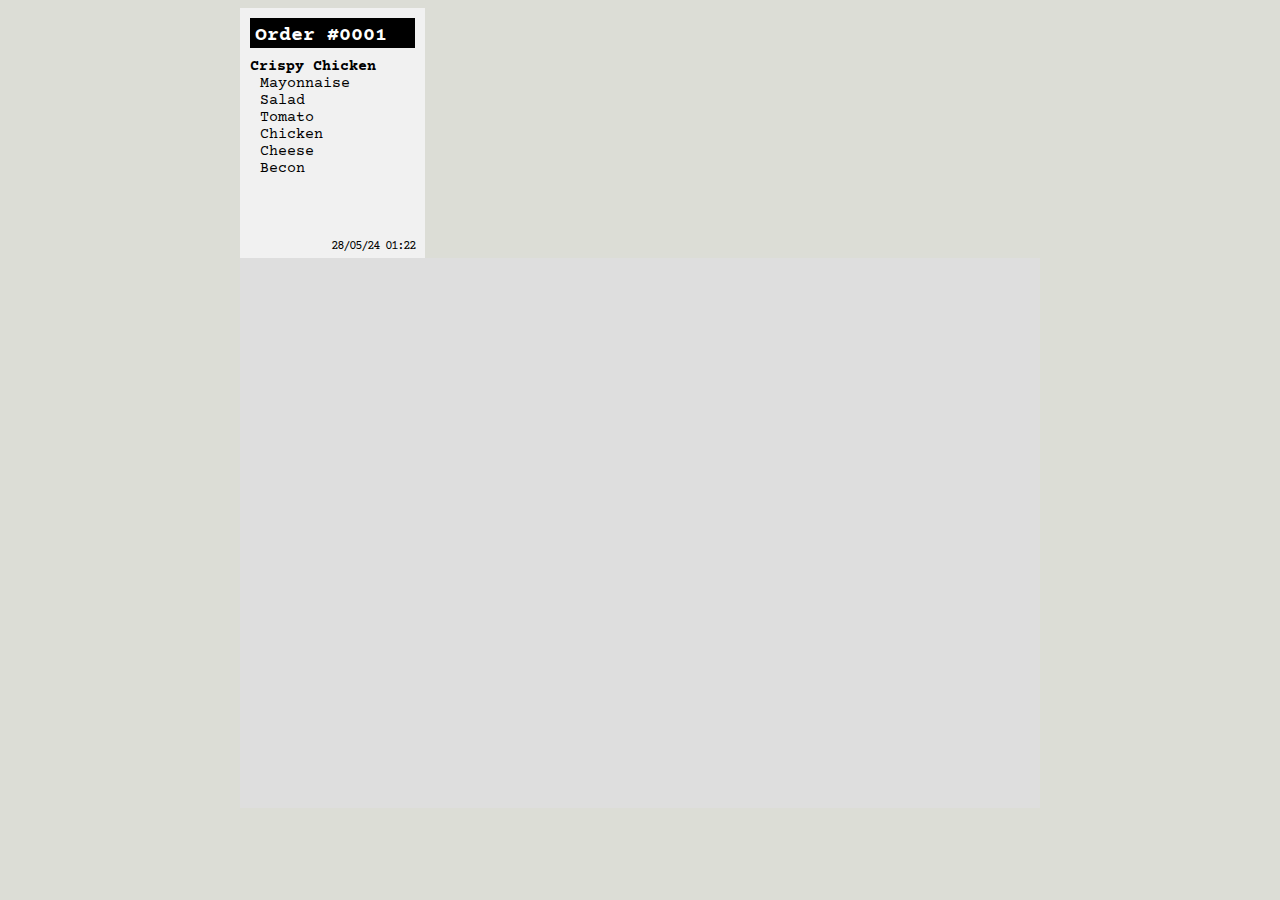
<file: Burger/index.html>
<head>
    <link rel="stylesheet" href="styles.css">
    <meta charset="utf-8">
    <title>Burger House</title>
    <link rel="preconnect" href="https://fonts.googleapis.com">
    <link rel="preconnect" href="https://fonts.gstatic.com" crossorigin>
    <link href="https://fonts.googleapis.com/css2?family=Courier+Prime:ital,wght@0,400;0,700;1,400;1,700&display=swap" rel="stylesheet">
    <script src="script.js"></script>
    <script src="https://ajax.googleapis.com/ajax/libs/jquery/3.7.1/jquery.min.js"></script>
</head>

<body>
    <div class="local">
        <div class="orders">

            <div class="order order-1">
                <div class="order-header">
                    Order #0001
                </div>
                <div class="order-content">
                    
                </div>
                <div class="order-date">
                    28/05/24 01:22
                </div>
            </div>

        </div>

        <div class="kitchen">

        </div>
    </div>

    <script>
        createOrder();
    </script>
</body>
</file>
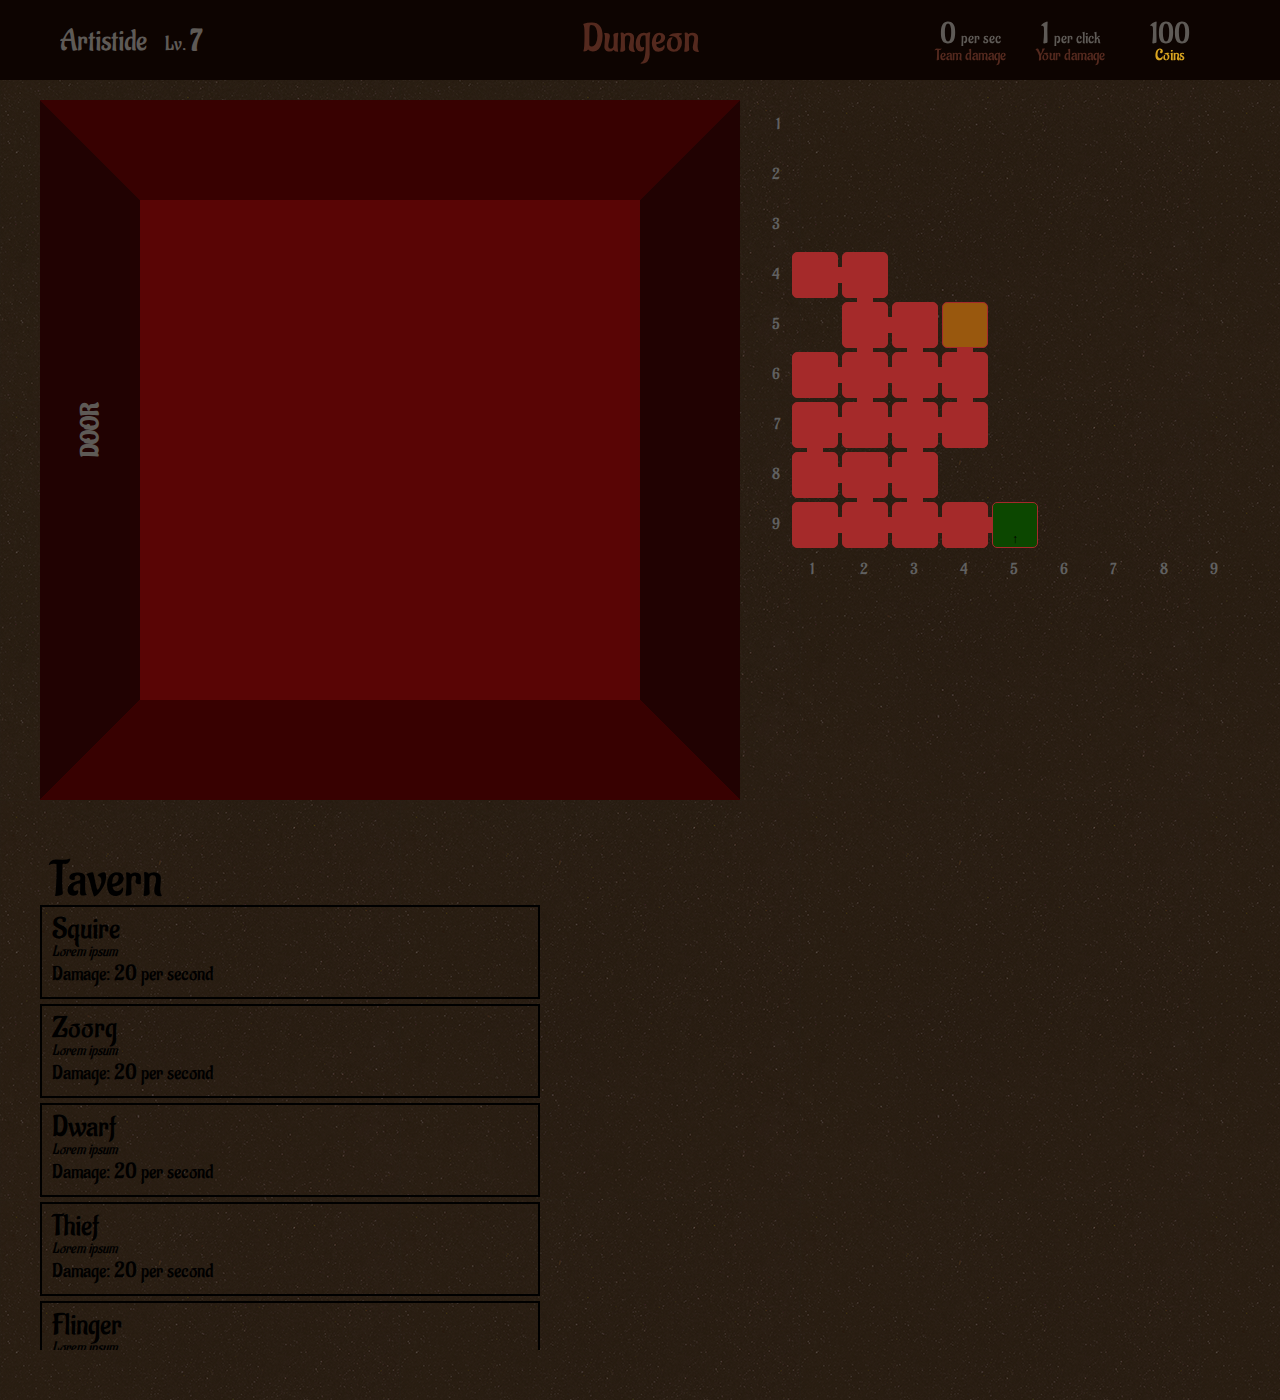
<file: Dungeon/index.html>
<head>
    <link href="https://fonts.googleapis.com/css?family=Oleo+Script+Swash+Caps" rel="stylesheet">
    <link href="https://fonts.googleapis.com/css?family=Aladin" rel="stylesheet">
    <link rel="stylesheet" href="styles.css">
    <script src="https://ajax.googleapis.com/ajax/libs/jquery/3.5.1/jquery.min.js"></script>
    <meta charset="UTF-8">
</head>

<body>
    <div class="header">
        <div class="header-menu header-left">
            <div class="header-counter-height-left">
            <span class="player-name">Artistide</span>
            <span class="player-level">Lv. </span><span class="player-level-number">7</span>
            </div>
        </div>
        <div class="header-menu header-logo">
            <span class="logo-text">Dungeon</span>
        </div>
        <div class="header-menu header-right">
             <div class="header-right-menu">
                <div class="header-counter-height"><span class="coin-number">100</span></div>
                <span class="coin-text">Coins</span>
            </div>
            <div class="header-right-menu">
                <div class="header-counter-height"><span class="damage-number your-damage-number">1</span><span class="damage-number-add">per click</span></div>
                <span class="damage-text">Your damage</span>
            </div>
            <div class="header-right-menu">
                <div class="header-counter-height"><span class="damage-number team-damage-number">0</span><span class="damage-number-add">per sec</span></div>
                <span class="damage-text">Team damage</span>
            </div>
        </div>
    </div>
    <div class="wrapper">
        <div class="dungeon-container">
            <svg class="dungeon-wall-top" height="100px" width="700px">
                <polygon points="0,0 700,0 600,100 100,100"/>
            </svg>
            <svg class="dungeon-wall-left" height="700px" width="100px">
                <polygon points="0,0 100,100 100,600 0,700"/>
            </svg>
            <svg class="dungeon-wall-right" height="700px" width="100px">
                <polygon points="100,0 100,700 0,600 0,100"/>
            </svg>
            <svg class="dungeon-wall-bottom" height="100px" width="700px">
                <polygon points="100,0 600,0 700,100 0,100"/>
            </svg>
            <div class="dungeon-door dungeon-door-left">DOOR</div>
            <div class="dungeon-door dungeon-door-middle">DOOR</div>
            <div class="dungeon-door dungeon-door-right">DOOR</div>
            <div class="dungeon-door dungeon-door-back">DOOR</div>
        </div>
        <div class="map-container">
            <div class="legend-left"></div>
            <div class="map"></div>
            <div class="legend-bottom"></div>
        </div>

        <div class="tavern-container">
            <div class="tavern-title">
                <span>Tavern</span>
            </div>
            <div class="tavern-list">
            </div>
        </div>
    </div>
</body>

<head>
<script type="text/javascript" src="script.js"></script>
</head>
</file>
<file: Burger/styles.css>
body {
    background-color: #dcddd6;
}

.local {
    width: 800px;
    height: 800px;
    margin: auto;
}

.orders {
    width: 800px;
    height: 250px;
    position: relative;
}

.kitchen {
    width: 800px;
    height: 550px;
    background-color: #dedede;
    text-align: center;
    position: relative;
}

.ingredient {
    position: absolute;
    left: 250px;
    top: 0px;
    width: 280px;
    height: 20px;
    font-family: Arial;
    font-weight: bold;
    font-size: 20px;
    line-height: 20px;
    padding: 10px;
    background-color: #cecece;
    margin: 0;
    float: center;
}

.order {
    width: 165px;
    margin-right: 20px;
    height: 230px;
    background-color: #f1f1f1;
    float: left;
    font-family: "Courier Prime";
    text-transform: capitalize;
    padding: 10px;
    font-size: 15px;
    position: absolute;
    overflow: hidden;
}

.order-2, .order-3, .order-4 {
    position: absolute;
    right: 0px;
}

div.order:last-of-type {
    margin-right: 0px;
}

.order-header {
    font-weight: bold;
    font-size: 20px;
    line-height: 35px;
    height: 30px;
    color: #fff;
    background-color: #000;
    padding-left: 5px;
}

.order-content {
    padding-top: 10px;
}

.order-name {
    font-weight: bold;
}

.order-ingredient {
    margin-left: 10px;
}

.order-beverage {
    font-weight: bold;
}

.order-date {
    position: absolute;
    bottom: 5px;
    right: 10px;
    letter-spacing: -2px;
    font-size: 13px;
}

.ingredient-bun {
    background-color: orange;
}

.ingredient-salad {
    background-color: green;
}

.ingredient-cheese {
    background-color: yellow;
}

.ingredient-jalapeno {
    background-color: darkgreen;
}

.ingredient-beef {
    background-color: brown;
}

.ingredient-becon {
    background-color: darkred;
}

.ingredient-onion {
    background-color: purple;
}

.ingredient-tomato {
    background-color: lightcoral;
}

.ingredient-mayonnaise {
    background-color: white;
}

.ingredient-ketchup {
    background-color: red;
}

.ingredient-pickle {
    background-color: greenyellow;
}
</file>
<file: Dungeon/styles.css>
body {
	background: linear-gradient(rgba(68,40,11,.5), rgba(68,40,11,.5)),
    url('bg.png');
	margin: auto;
	font-family: 'Aladin';
}

.header {
	margin: auto;
	width: 100%;
	height: 80px;
	background-color:#0d0401;
	display: flex;
	justify-content: center;
	color: #5e5a56;
	position: fixed;
	top: 0px;
	left: 0px;
	z-index: 1;
}

.header div {
	height: 100%;
	justify-content: start;
}

.header div span {

}

.header-logo {
	font-family: 'Aladin';
	color:#54291e;
	width: 150px;
	line-height: 80px;
	text-align: center;
}

.header-logo span {
	text-align: center;
	width: 150px;
}

.header-left, .header-right {
	width: 505px;
}

.header-left: {
	margin-left: 20px;
}

.header-right {
	text-align: right;
}

.header-right-menu {
	float: right;
	text-align: center;
	min-width: 100px;
	margin-top: 8px;
}

.damage-number {
	font-size: 30px;
	margin-right: 5px;
	position: relative;
}

.damage-text {
	color: #54291e;
}

.header-counter-height {
	height: 30px !important;
	overflow: hidden;
	margin-top: 8px;
	margin-bottom: 0px;
}

.header-counter-height-left {
	height: 30px !important;
	overflow: hidden;
	margin-top: 23px !important;
}

.coin-number {
	font-size: 30px;
	position: relative;
}

.coin-text {
	color: goldenrod;
}

.header-right-menu span {

}

.player-name {
	font-size: 30px;
	margin-right: 15px;
}

.player-level {
	font-size: 20px;
}

.player-level-number {
	font-size: 30px;
	font-weight: bold;
	position: relative;
}

.logo-text {
	display: table-cell;
	vertical-align: middle;
	font-size: 40px;
	text-align: center;
}

.wrapper {
	margin: auto;
	margin-top: 100px;
	width: 1200px;
}

.dungeon-container {
	margin: auto;
	float: left;
	width: 700px;
	height: 700px;
	background-color: #590505;
}

.dungeon-container svg {
	position: relative;
}

.dungeon-wall-top, .dungeon-wall-bottom {
	fill: #380101;
}

.dungeon-wall-left, .dungeon-wall-right {
	fill: #210202;
}

.dungeon-wall-top {
	top: 0px;
	left: 0px;
}

.dungeon-wall-left {
	top: -100px;
	left: 0px;
}

.dungeon-wall-right {
	top: -100px;
	right: -497px;
}

.dungeon-wall-bottom {
	top: -205px;
	left: 0px;
}

.dungeon-door {
	width: 100px;
	height: 50px;
	text-align: center;
	font-size: 25px;
	font-weight: bold;
	opacity: 0;
	cursor: default;
	font-family: 'Aladin';
	align: center;
	color: #5e5a56;
}

.dungeon-door::selection {
	background: none;
}

.dungeon-door:hover {
	cursor: default !important;
}

.dungeon-door-present {
	opacity: 1 !important;
}

.dungeon-door-present:hover {
	cursor: pointer !important;
	font-size: 30px !important;
}

.dungeon-door-left {
	position: relative;
	left: 10px;
	top: -600px;
	transform: rotate(-90deg);
}

.dungeon-door-middle {
	position: relative;
	left: 300px;
	top: -920px;
}

.dungeon-door-right {
	float: right;
	position: relative;
	right: 10px;
	top: -700px;
	transform: rotate(90deg);
}

.dungeon-door-back {
	position: relative;
	left: 300px;
	top: -370px;
}

.map-container {
	float: left;
	margin: auto;
	width: 500px;
	height: 700px;
}

.map {
	float: left;
	margin: auto;
	width: 450px;
	height: 450px;
}

.legend-left {
	float: left;
	width: 50px;
	height: 450px;
}

.legend-bottom {
	float: left;
	width: 450px;
	height: 50px;
	padding-left: 50px;
}

.map-legend-number {
	float: left;
	width: 50px;
	height: 50px;
	color: rgb(96, 96, 96);
}

.map-legend-number-left {
	text-align: right;
	padding-top: 15px;
	padding-right: 10px;
	height: 35px;
	width: 40px;
}

.map-legend-number-bottom {
	padding-left: 20px;
	padding-top: 10px;
	width: 30px;
	height: 40px;
}

.cell {
	width: 48px;
	height: 48px;
	float: left;
	border: 1px solid rgba(127, 17, 224, 0);
	display: flex;
	justify-content: center;
	align-items: center;
	font-size: 10px;
	font-family: Segoe UI;
	color: #fff;
	font-weight: bold;
	background-color: #262717;
}

.chosen {
	background-color: brown !important;
	border: 1px solid brown;
	border-radius: 5px;
}

.active-cell {
	background-color: rgb(124, 43, 43) !important;
}

.bigger-cell {
	margin: 0;
	float: left;
	width: 50px;
	height: 50px;
}

.cell-top {
	float: left;
	width: 50px;
	height: 2px;
}

.cell-middle {
	float: left;
	width: 50px;
	height: 46px;
}

.cell-bottom {
	float: left;
	width: 50px;
	height: 2px;
}

.cell-corner {
	float: left;
	width: 2px;
	height: 2px;
}

.wall-top, .wall-left, .wall-right, .wall-bottom, .cell-corner {

}

.wall-top, .wall-bottom {
	float: left;
	width: 15px;
	height: 2px;
}

.wall-left, .wall-right {
	width: 2px;
	height: 15px;
}

.exit-top, .exit-bottom {
	float: left;
	width: 16px;
	height: 2px;
}

.exit-left, .exit-right {
	width: 2px;
	height: 16px;
}

.exit-top, .exit-bottom, .exit-left, .exit-right {
}

.exit-opened {
	background-color: brown !important;
}

.map-border {

}

.cell-body {
	float: left;
	width: 44px;
	height: 44px;
	font-weight: bold;
	font-size: 35px;
	text-align: center;
}

.cell-left-compartment, .cell-right-compartment {
	float: left;
}

.end-cell {
	background-color: #99580e !important;
}

.first-cell {
	background-color: #0c4700 !important;
}

.character-cursor {
	float: left;
	font-weight: bold;
	font-size: 12px;
	border: none;
	margin: none;
	padding: none;
	width: 44px;
	height: 44px;
	color: #000;
}

.character-cursor div, .character-cursor div div {
	float: left;
	color: #000;
	text-align: center;
}

.character-cursor-15-15 {
	width: 15px;
	height: 15px;
}

.character-cursor-14-15 {
	width: 14px;
	height: 15px;
}

.character-cursor-15-14 {
	width: 15px;
	height: 14px;
}

.character-cursor-14-14 {
	width: 14px;
	height: 14px;
}

.test {
	width: 700px;
	height: 700px;
	background-color: #590505;
	display: block;
	position: absolute;
	top: 700px;
	left: 150px;
}

.dungeon-container svg {
	position: relative;
}

.test svg, .test svg polygon {
}

.dungeon-wall-top, .dungeon-wall-bottom {
	fill: #380101;
}

.dungeon-wall-left, .dungeon-wall-right {
	fill: #210202;
}

.dungeon-wall-top {
	top: 0px;
	left: 0px;
}

.dungeon-wall-left {
	top: -100px;
	left: 0px;
}

.dungeon-wall-right {
	top: -100px;
	right: -497px;
}

.dungeon-wall-bottom {
	top: -205px;
	left: 0px;
}

.tavern-container {
	float: left;
	margin-top: 50px;
	overflow: scroll;
	height: 500px;
	width: 500px;
	margin-bottom: 50px;
}

.tavern-title {
	width: 100%;
	height: 50px;
	font-size: 50px;
}

.tavern-title span {
	margin-left: 10px;
}

.tavern-list {
	width: 100%;
	height: 450px;
	overflow: scroll;
}

.tavern-list-option {
	width: calc(100%-24px);
	padding: 10px;
	margin-top: 5px;
	border: 2px solid #000;
}

.tavern-list-option-name {
	font-size: 30px;
	line-height: 25px;
}

.tavern-list-option-descr {
	font-size: 15px;
	font-style: italic;
}

.tavern-list-option-damage-text, .tavern-list-option-damage-unit {
	font-size: 20px;
}

.tavern-list-option-damage-number {
	font-size: 22px;
}

.tavern-list-option-damage-text, .tavern-list-option-damage-unit, .tavern-list-option-damage-number {
	line-height: 25px;
}
</file>
